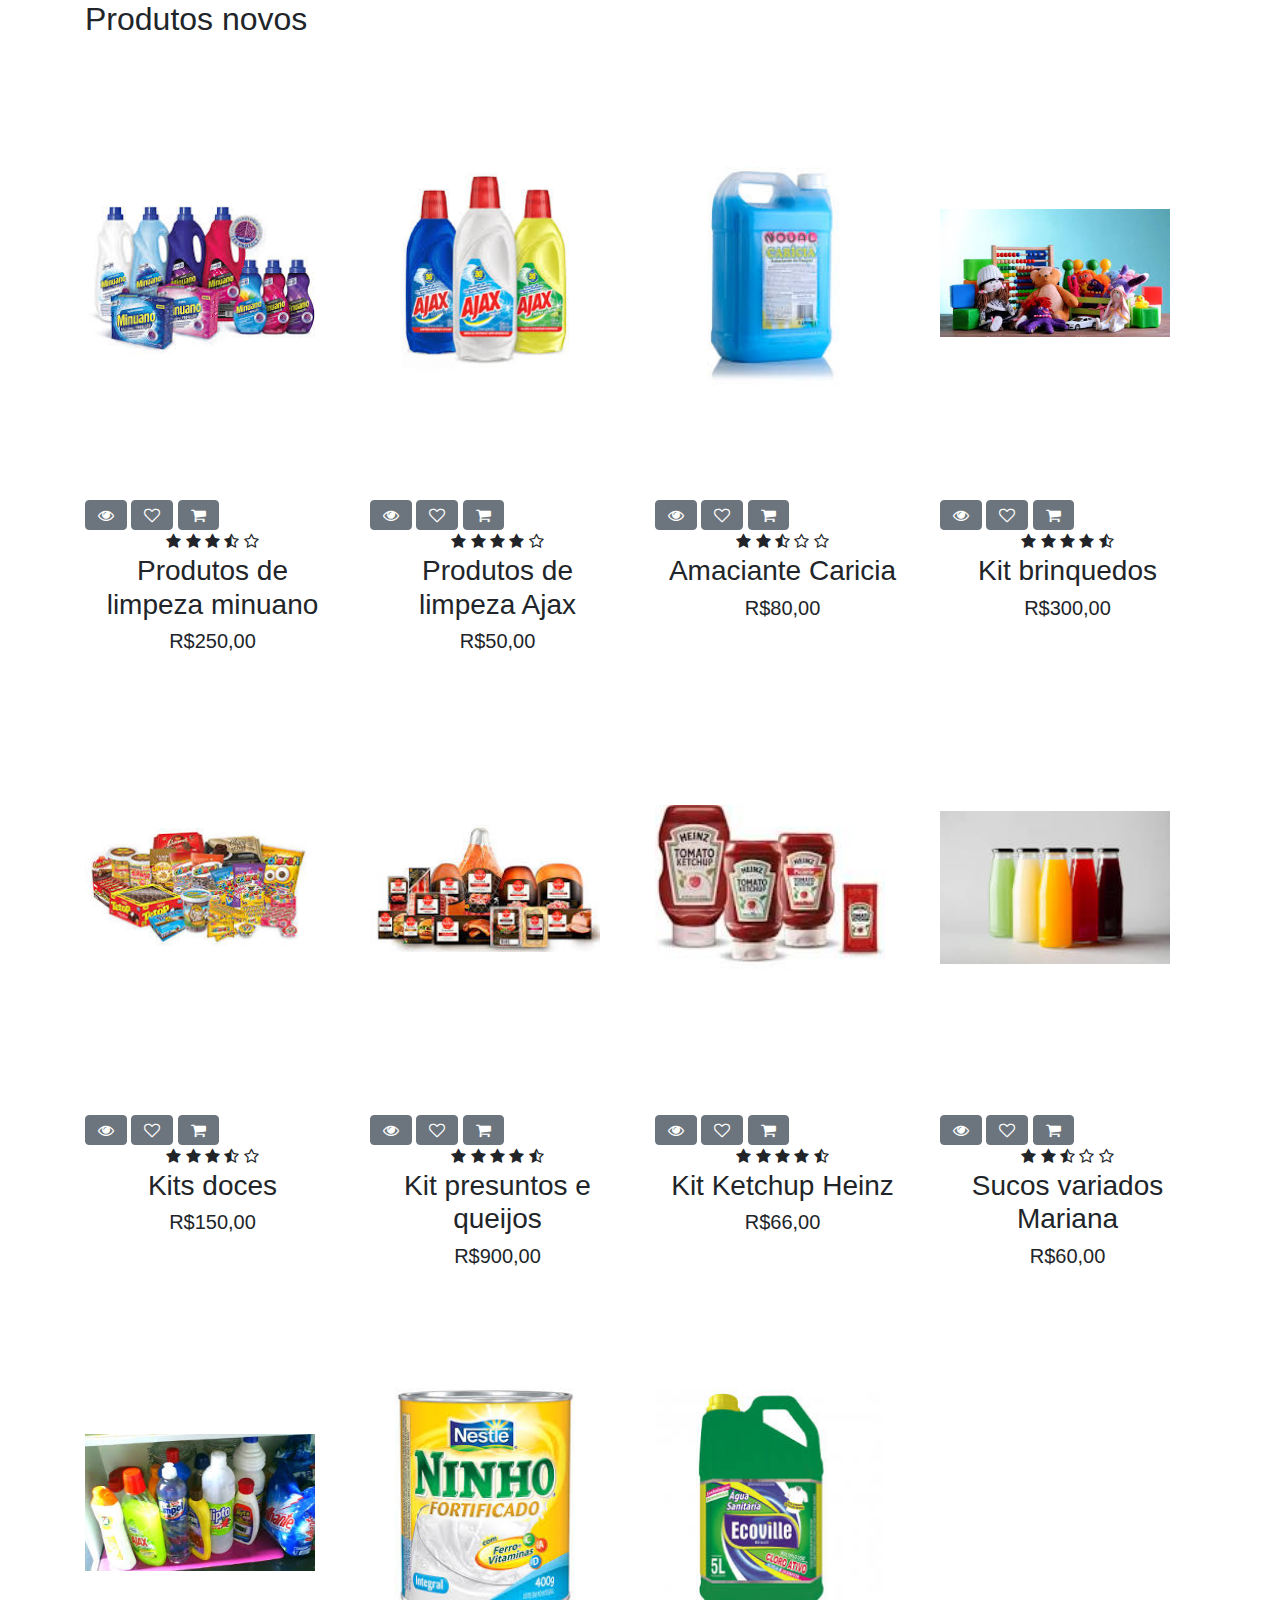
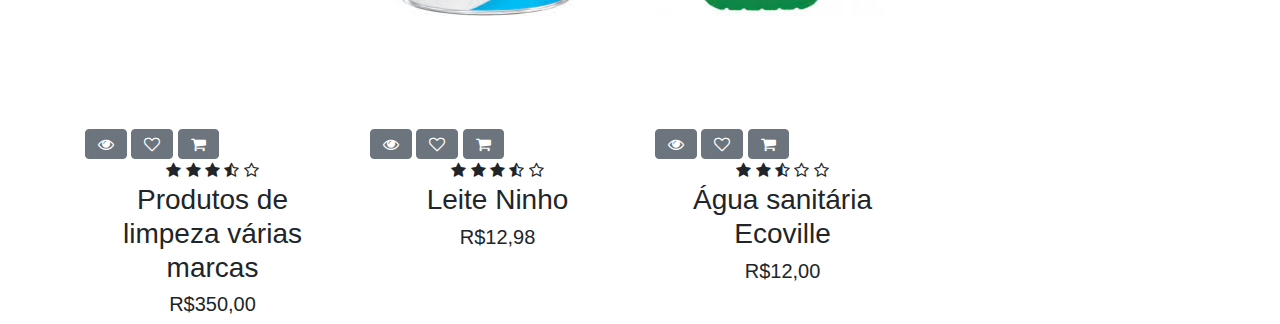
<file: index.html>
<html>
<head>
	<title>E-commerce Sessão do Design do Produto</title>
	<link rel="stylesheet" type="text/css" href="estilo.css">
	<link rel="stylesheet" type="text/css" href="https://stackpath.bootstrapcdn.com/bootstrap/4.4.1/css/bootstrap.min.css">
	<link rel="stylesheet" type="text/css" href="https://stackpath.bootstrapcdn.com/font-awesome/4.7.0/css/font-awesome.min.css">
</head>
<body>
	<div class="container">
	<h2>Produtos novos</h2>
	<div class="row">
	<div class="col-md-3">
	<div class="product-top">
	<img src="img.jpg">
	<div class="overlay">
		<button type="button" class="btn btn-secondary" title="Compra rápida"><i class="fa fa-eye"></i></button>
		<button type="button" class="btn btn-secondary" title="Adicionar lista produtos que quero"><i class="fa fa-heart-o"></i></button>
		<button type="button" class="btn btn-secondary" title="Adicionar ao carrinho"><i class="fa fa-shopping-cart"></i></button>
		</div>

		<div class="product-bottom text-center">
		<i class="fa fa-star"></i>
		<i class="fa fa-star"></i>
		<i class="fa fa-star"></i>
		<i class="fa fa-star-half-o"></i>
		<i class="fa fa-star-o"></i>
		<h3>Produtos de limpeza minuano </h3>
		<h5>R$250,00</h5>
		</div>			
	</div>
</div>
<div class="col-md-3">
	<div class="product-top">
	<img src="img1.jpg">
	<div class="overlay">
		<button type="button" class="btn btn-secondary" title="Compra rápida"><i class="fa fa-eye"></i></button>
		<button type="button" class="btn btn-secondary" title="Adicionar lista produtos que quero"><i class="fa fa-heart-o"></i></button>
		<button type="button" class="btn btn-secondary" title="Adicionar ao carrinho"><i class="fa fa-shopping-cart"></i></button>
		</div>

		<div class="product-bottom text-center">
		<i class="fa fa-star"></i>
		<i class="fa fa-star"></i>
		<i class="fa fa-star"></i>
		<i class="fa fa-star"></i>
		<i class="fa fa-star-o"></i>
		<h3>Produtos de limpeza Ajax </h3>
		<h5>R$50,00</h5>
		</div>			
	</div>
</div>
<div class="col-md-3">
	<div class="product-top">
	<img src="img2.jpg">
	<div class="overlay">
		<button type="button" class="btn btn-secondary" title="Compra rápida"><i class="fa fa-eye"></i></button>
		<button type="button" class="btn btn-secondary" title="Adicionar lista produtos que quero"><i class="fa fa-heart-o"></i></button>
		<button type="button" class="btn btn-secondary" title="Adicionar ao carrinho"><i class="fa fa-shopping-cart"></i></button>
		</div>

		<div class="product-bottom text-center">
		<i class="fa fa-star"></i>
		<i class="fa fa-star"></i>
		<i class="fa fa-star-half-o"></i>
		<i class="fa fa-star-o"></i>
		<i class="fa fa-star-o"></i>
		<h3>Amaciante Caricia </h3>
		<h5>R$80,00</h5>
		</div>			
	</div>
</div>
<div class="col-md-3">
	<div class="product-top">
	<img src="img3.jpg">
	<div class="overlay">
		<button type="button" class="btn btn-secondary" title="Compra rápida"><i class="fa fa-eye"></i></button>
		<button type="button" class="btn btn-secondary" title="Adicionar lista produtos que quero"><i class="fa fa-heart-o"></i></button>
		<button type="button" class="btn btn-secondary" title="Adicionar ao carrinho"><i class="fa fa-shopping-cart"></i></button>
		</div>

		<div class="product-bottom text-center">
		<i class="fa fa-star"></i>
		<i class="fa fa-star"></i>
		<i class="fa fa-star"></i>
		<i class="fa fa-star"></i>
		<i class="fa fa-star-half-o"></i>
		<h3>Kit brinquedos </h3>
		<h5>R$300,00</h5>
		</div>			
	</div>
</div>
<div class="col-md-3">
	<div class="product-top">
	<img src="img4.jpg">
	<div class="overlay">
		<button type="button" class="btn btn-secondary" title="Compra rápida"><i class="fa fa-eye"></i></button>
		<button type="button" class="btn btn-secondary" title="Adicionar lista produtos que quero"><i class="fa fa-heart-o"></i></button>
		<button type="button" class="btn btn-secondary" title="Adicionar ao carrinho"><i class="fa fa-shopping-cart"></i></button>
		</div>

		<div class="product-bottom text-center">
		<i class="fa fa-star"></i>
		<i class="fa fa-star"></i>
		<i class="fa fa-star"></i>
		<i class="fa fa-star-half-o"></i>
		<i class="fa fa-star-o"></i>
		<h3>Kits doces </h3>
		<h5>R$150,00</h5>
		</div>			
	</div>
</div>
<div class="col-md-3">
	<div class="product-top">
	<img src="img5.jpg">
	<div class="overlay">
		<button type="button" class="btn btn-secondary" title="Compra rápida"><i class="fa fa-eye"></i></button>
		<button type="button" class="btn btn-secondary" title="Adicionar lista produtos que quero"><i class="fa fa-heart-o"></i></button>
		<button type="button" class="btn btn-secondary" title="Adicionar ao carrinho"><i class="fa fa-shopping-cart"></i></button>
		</div>

		<div class="product-bottom text-center">
		<i class="fa fa-star"></i>
		<i class="fa fa-star"></i>
		<i class="fa fa-star"></i>
		<i class="fa fa-star"></i>
		<i class="fa fa-star-half-o"></i>
		<h3>Kit presuntos e queijos </h3>
		<h5>R$900,00</h5>
		</div>			
	</div>
</div>
<div class="col-md-3">
	<div class="product-top">
	<img src="img6.jpg">
	<div class="overlay">
		<button type="button" class="btn btn-secondary" title="Compra rápida"><i class="fa fa-eye"></i></button>
		<button type="button" class="btn btn-secondary" title="Adicionar lista produtos que quero"><i class="fa fa-heart-o"></i></button>
		<button type="button" class="btn btn-secondary" title="Adicionar ao carrinho"><i class="fa fa-shopping-cart"></i></button>
		</div>

		<div class="product-bottom text-center">
		<i class="fa fa-star"></i>
		<i class="fa fa-star"></i>
		<i class="fa fa-star"></i>
		<i class="fa fa-star"></i>
		<i class="fa fa-star-half-o"></i>
		<h3>Kit Ketchup Heinz </h3>
		<h5>R$66,00</h5>
		</div>			
	</div>
</div>
<div class="col-md-3">
	<div class="product-top">
	<img src="img7.jpg">
	<div class="overlay">
		<button type="button" class="btn btn-secondary" title="Compra rápida"><i class="fa fa-eye"></i></button>
		<button type="button" class="btn btn-secondary" title="Adicionar lista produtos que quero"><i class="fa fa-heart-o"></i></button>
		<button type="button" class="btn btn-secondary" title="Adicionar ao carrinho"><i class="fa fa-shopping-cart"></i></button>
		</div>

		<div class="product-bottom text-center">
		<i class="fa fa-star"></i>
		<i class="fa fa-star"></i>
		<i class="fa fa-star-half-o"></i>
		<i class="fa fa-star-o"></i>
		<i class="fa fa-star-o"></i>
		<h3>Sucos variados Mariana </h3>
		<h5>R$60,00</h5>
		</div>			
	</div>
</div>
<div class="col-md-3">
	<div class="product-top">
	<img src="img8.jpg">
	<div class="overlay">
		<button type="button" class="btn btn-secondary" title="Compra rápida"><i class="fa fa-eye"></i></button>
		<button type="button" class="btn btn-secondary" title="Adicionar lista produtos que quero"><i class="fa fa-heart-o"></i></button>
		<button type="button" class="btn btn-secondary" title="Adicionar ao carrinho"><i class="fa fa-shopping-cart"></i></button>
		</div>

		<div class="product-bottom text-center">
		<i class="fa fa-star"></i>
		<i class="fa fa-star"></i>
		<i class="fa fa-star"></i>
		<i class="fa fa-star-half-o"></i>
		<i class="fa fa-star-o"></i>
		<h3>Produtos de limpeza várias marcas</h3>
		<h5>R$350,00</h5>
		</div>			
	</div>
</div>
<div class="col-md-3">
	<div class="product-top">
	<img src="img9.jpg">
	<div class="overlay">
		<button type="button" class="btn btn-secondary" title="Compra rápida"><i class="fa fa-eye"></i></button>
		<button type="button" class="btn btn-secondary" title="Adicionar lista produtos que quero"><i class="fa fa-heart-o"></i></button>
		<button type="button" class="btn btn-secondary" title="Adicionar ao carrinho"><i class="fa fa-shopping-cart"></i></button>
		</div>

		<div class="product-bottom text-center">
		<i class="fa fa-star"></i>
		<i class="fa fa-star"></i>
		<i class="fa fa-star"></i>
		<i class="fa fa-star-half-o"></i>
		<i class="fa fa-star-o"></i>
		<h3>Leite Ninho </h3>
		<h5>R$12,98</h5>
		</div>			
	</div>
</div>
<div class="col-md-3">
	<div class="product-top">
	<img src="img10.jpg">
	<div class="overlay">
		<button type="button" class="btn btn-secondary" title="Compra rápida"><i class="fa fa-eye"></i></button>
		<button type="button" class="btn btn-secondary" title="Adicionar lista produtos que quero"><i class="fa fa-heart-o"></i></button>
		<button type="button" class="btn btn-secondary" title="Adicionar ao carrinho"><i class="fa fa-shopping-cart"></i></button>
		</div>

		<div class="product-bottom text-center">
		<i class="fa fa-star"></i>
		<i class="fa fa-star"></i>
		<i class="fa fa-star-half-o"></i>
		<i class="fa fa-star-o"></i>
		<i class="fa fa-star-o"></i>
		<h3>Água sanitária Ecoville </h3>
		<h5>R$12,00</h5>
		</div>			
	</div>
</div>

</div>
</div>
</body>
</html>
</file>
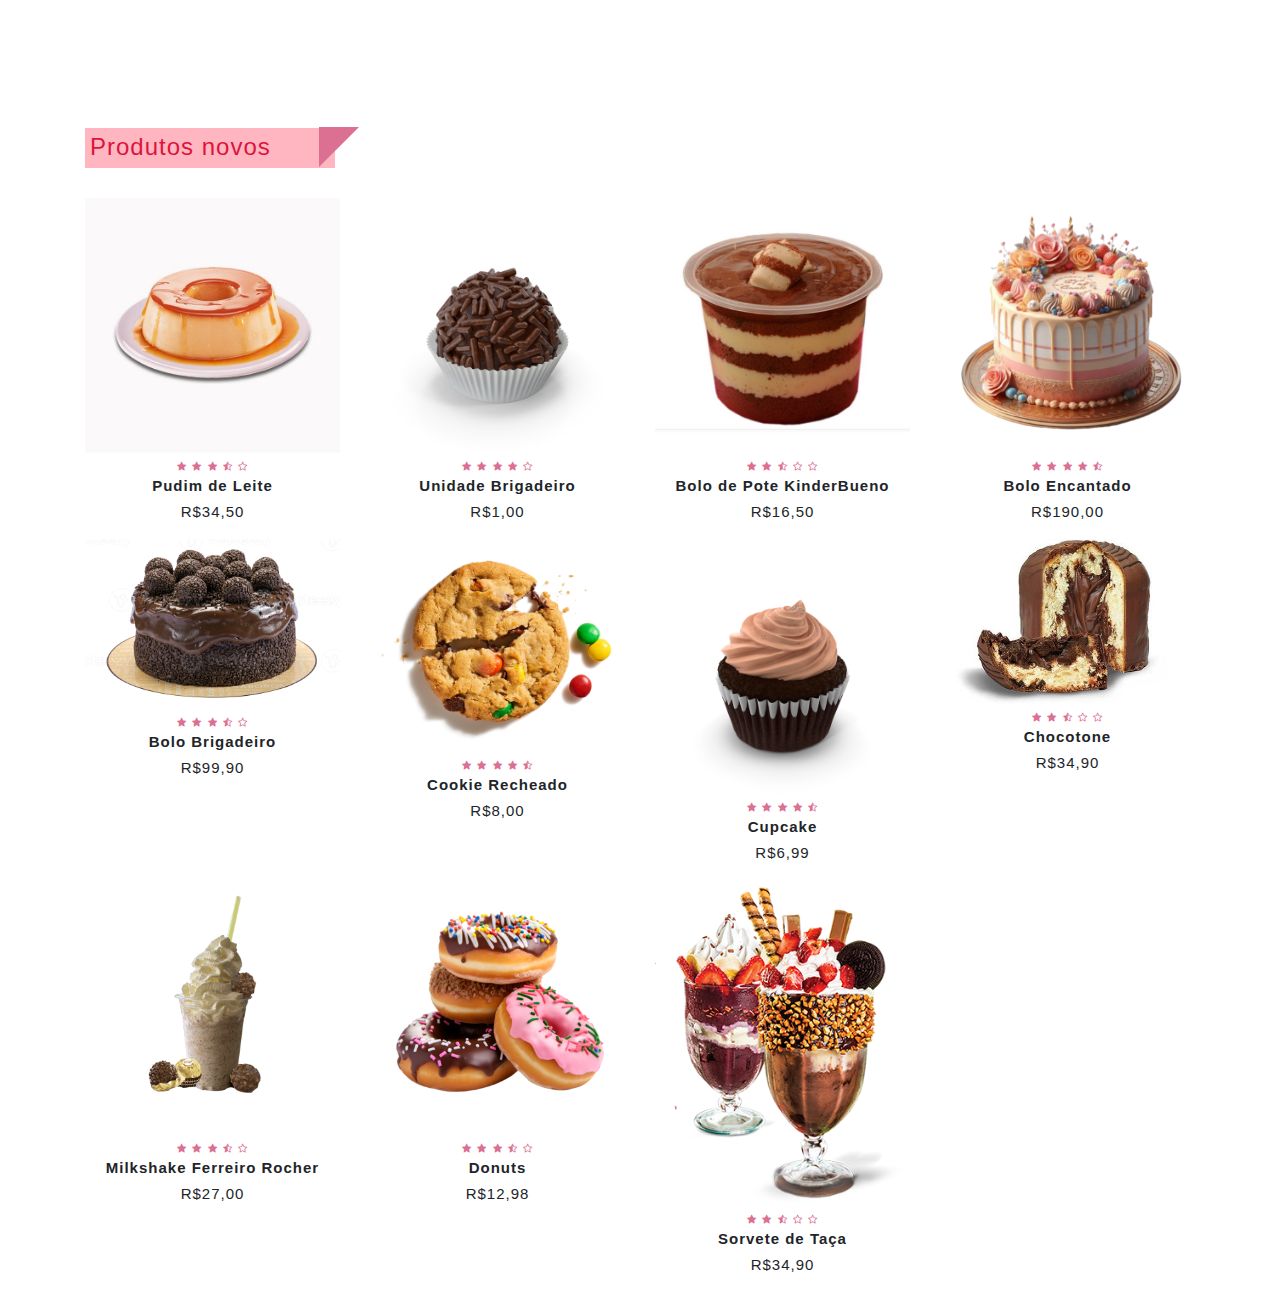
<file: Exercício9/index.html>
<html>
<head>
	<title>E-commerce Sessão do Design do Produto</title>
	<link rel="stylesheet" type="text/css" href="estilo.css">
	<link rel="stylesheet" type="text/css" href="https://stackpath.bootstrapcdn.com/bootstrap/4.4.1/css/bootstrap.min.css">
	<link rel="stylesheet" type="text/css" href="https://stackpath.bootstrapcdn.com/font-awesome/4.7.0/css/font-awesome.min.css">
</head>
<body>
	<div class="container">
	<h2>Produtos novos</h2>
	<div class="row">
	<div class="col-md-3">
	<div class="product-top">
	<img src="img1.jpg">
	<div class="overlay">
		<button type="button" class="btn btn-secondary" title="Compra rápida"><i class="fa fa-eye"></i></button>
		<button type="button" class="btn btn-secondary" title="Adicionar lista produtos que quero"><i class="fa fa-heart-o"></i></button>
		<button type="button" class="btn btn-secondary" title="Adicionar ao carrinho"><i class="fa fa-shopping-cart"></i></button>
		</div>

		<div class="product-bottom text-center">
		<i class="fa fa-star"></i>
		<i class="fa fa-star"></i>
		<i class="fa fa-star"></i>
		<i class="fa fa-star-half-o"></i>
		<i class="fa fa-star-o"></i>
		<h3>Pudim de Leite</h3>
		<h5>R$34,50</h5>
		</div>
	</div>
</div>
<div class="col-md-3">
	<div class="product-top">
	<img src="img2.jpg">
	<div class="overlay">
		<button type="button" class="btn btn-secondary" title="Compra rápida"><i class="fa fa-eye"></i></button>
		<button type="button" class="btn btn-secondary" title="Adicionar lista produtos que quero"><i class="fa fa-heart-o"></i></button>
		<button type="button" class="btn btn-secondary" title="Adicionar ao carrinho"><i class="fa fa-shopping-cart"></i></button>
		</div>

		<div class="product-bottom text-center">
		<i class="fa fa-star"></i>
		<i class="fa fa-star"></i>
		<i class="fa fa-star"></i>
		<i class="fa fa-star"></i>
		<i class="fa fa-star-o"></i>
		<h3>Unidade Brigadeiro</h3>
		<h5>R$1,00</h5>
		</div>
	</div>
</div>
<div class="col-md-3">
	<div class="product-top">
	<img src="img3.jpeg">
	<div class="overlay">
		<button type="button" class="btn btn-secondary" title="Compra rápida"><i class="fa fa-eye"></i></button>
		<button type="button" class="btn btn-secondary" title="Adicionar lista produtos que quero"><i class="fa fa-heart-o"></i></button>
		<button type="button" class="btn btn-secondary" title="Adicionar ao carrinho"><i class="fa fa-shopping-cart"></i></button>
		</div>

		<div class="product-bottom text-center">
		<i class="fa fa-star"></i>
		<i class="fa fa-star"></i>
		<i class="fa fa-star-half-o"></i>
		<i class="fa fa-star-o"></i>
		<i class="fa fa-star-o"></i>
		<h3>Bolo de Pote KinderBueno </h3>
		<h5>R$16,50</h5>
		</div>
	</div>
</div>
<div class="col-md-3">
	<div class="product-top">
	<img src="img4.png">
	<div class="overlay">
		<button type="button" class="btn btn-secondary" title="Compra rápida"><i class="fa fa-eye"></i></button>
		<button type="button" class="btn btn-secondary" title="Adicionar lista produtos que quero"><i class="fa fa-heart-o"></i></button>
		<button type="button" class="btn btn-secondary" title="Adicionar ao carrinho"><i class="fa fa-shopping-cart"></i></button>
		</div>

		<div class="product-bottom text-center">
		<i class="fa fa-star"></i>
		<i class="fa fa-star"></i>
		<i class="fa fa-star"></i>
		<i class="fa fa-star"></i>
		<i class="fa fa-star-half-o"></i>
		<h3>Bolo Encantado</h3>
		<h5>R$190,00</h5>
		</div>
	</div>
</div>
<div class="col-md-3">
	<div class="product-top">
	<img src="img4.webp">
	<div class="overlay">
		<button type="button" class="btn btn-secondary" title="Compra rápida"><i class="fa fa-eye"></i></button>
		<button type="button" class="btn btn-secondary" title="Adicionar lista produtos que quero"><i class="fa fa-heart-o"></i></button>
		<button type="button" class="btn btn-secondary" title="Adicionar ao carrinho"><i class="fa fa-shopping-cart"></i></button>
		</div>

		<div class="product-bottom text-center">
		<i class="fa fa-star"></i>
		<i class="fa fa-star"></i>
		<i class="fa fa-star"></i>
		<i class="fa fa-star-half-o"></i>
		<i class="fa fa-star-o"></i>
		<h3>Bolo Brigadeiro</h3>
		<h5>R$99,90</h5>
		</div>
	</div>
</div>
<div class="col-md-3">
	<div class="product-top">
	<img src="img5.png">
	<div class="overlay">
		<button type="button" class="btn btn-secondary" title="Compra rápida"><i class="fa fa-eye"></i></button>
		<button type="button" class="btn btn-secondary" title="Adicionar lista produtos que quero"><i class="fa fa-heart-o"></i></button>
		<button type="button" class="btn btn-secondary" title="Adicionar ao carrinho"><i class="fa fa-shopping-cart"></i></button>
		</div>

		<div class="product-bottom text-center">
		<i class="fa fa-star"></i>
		<i class="fa fa-star"></i>
		<i class="fa fa-star"></i>
		<i class="fa fa-star"></i>
		<i class="fa fa-star-half-o"></i>
		<h3>Cookie Recheado</h3>
		<h5>R$8,00</h5>
		</div>
	</div>
</div>
<div class="col-md-3">
	<div class="product-top">
	<img src="img6.jpg">
	<div class="overlay">
		<button type="button" class="btn btn-secondary" title="Compra rápida"><i class="fa fa-eye"></i></button>
		<button type="button" class="btn btn-secondary" title="Adicionar lista produtos que quero"><i class="fa fa-heart-o"></i></button>
		<button type="button" class="btn btn-secondary" title="Adicionar ao carrinho"><i class="fa fa-shopping-cart"></i></button>
		</div>
		<div class="product-bottom text-center">
		<i class="fa fa-star"></i>
		<i class="fa fa-star"></i>
		<i class="fa fa-star"></i>
		<i class="fa fa-star"></i>
		<i class="fa fa-star-half-o"></i>
		<h3>Cupcake</h3>
		<h5>R$6,99</h5>
		</div>
	</div>
</div>
<div class="col-md-3">
	<div class="product-top">
	<img src="img7.jpg">
	<div class="overlay">
		<button type="button" class="btn btn-secondary" title="Compra rápida"><i class="fa fa-eye"></i></button>
		<button type="button" class="btn btn-secondary" title="Adicionar lista produtos que quero"><i class="fa fa-heart-o"></i></button>
		<button type="button" class="btn btn-secondary" title="Adicionar ao carrinho"><i class="fa fa-shopping-cart"></i></button>
		</div>

		<div class="product-bottom text-center">
		<i class="fa fa-star"></i>
		<i class="fa fa-star"></i>
		<i class="fa fa-star-half-o"></i>
		<i class="fa fa-star-o"></i>
		<i class="fa fa-star-o"></i>
		<h3>Chocotone</h3>
		<h5>R$34,90</h5>
		</div>
	</div>
</div>
<div class="col-md-3">
	<div class="product-top">
	<img src="img8.webp">
	<div class="overlay">
		<button type="button" class="btn btn-secondary" title="Compra rápida"><i class="fa fa-eye"></i></button>
		<button type="button" class="btn btn-secondary" title="Adicionar lista produtos que quero"><i class="fa fa-heart-o"></i></button>
		<button type="button" class="btn btn-secondary" title="Adicionar ao carrinho"><i class="fa fa-shopping-cart"></i></button>
		</div>

		<div class="product-bottom text-center">
		<i class="fa fa-star"></i>
		<i class="fa fa-star"></i>
		<i class="fa fa-star"></i>
		<i class="fa fa-star-half-o"></i>
		<i class="fa fa-star-o"></i>
		<h3>Milkshake Ferreiro Rocher</h3>
		<h5>R$27,00</h5>
		</div>
	</div>
</div>
<div class="col-md-3">
	<div class="product-top">
	<img src="img9.webp">
	<div class="overlay">
		<button type="button" class="btn btn-secondary" title="Compra rápida"><i class="fa fa-eye"></i></button>
		<button type="button" class="btn btn-secondary" title="Adicionar lista produtos que quero"><i class="fa fa-heart-o"></i></button>
		<button type="button" class="btn btn-secondary" title="Adicionar ao carrinho"><i class="fa fa-shopping-cart"></i></button>
		</div>

		<div class="product-bottom text-center">
		<i class="fa fa-star"></i>
		<i class="fa fa-star"></i>
		<i class="fa fa-star"></i>
		<i class="fa fa-star-half-o"></i>
		<i class="fa fa-star-o"></i>
		<h3>Donuts</h3>
		<h5>R$12,98</h5>
		</div>
	</div>
</div>
<div class="col-md-3">
	<div class="product-top">
	<img src="img10.png">
	<div class="overlay">
		<button type="button" class="btn btn-secondary" title="Compra rápida"><i class="fa fa-eye"></i></button>
		<button type="button" class="btn btn-secondary" title="Adicionar lista produtos que quero"><i class="fa fa-heart-o"></i></button>
		<button type="button" class="btn btn-secondary" title="Adicionar ao carrinho"><i class="fa fa-shopping-cart"></i></button>
		</div>

		<div class="product-bottom text-center">
		<i class="fa fa-star"></i>
		<i class="fa fa-star"></i>
		<i class="fa fa-star-half-o"></i>
		<i class="fa fa-star-o"></i>
		<i class="fa fa-star-o"></i>
		<h3>Sorvete de Taça</h3>
		<h5>R$34,90</h5>
		</div>
	</div>
</div>

</div>
</div>
</body>
</html>
</file>
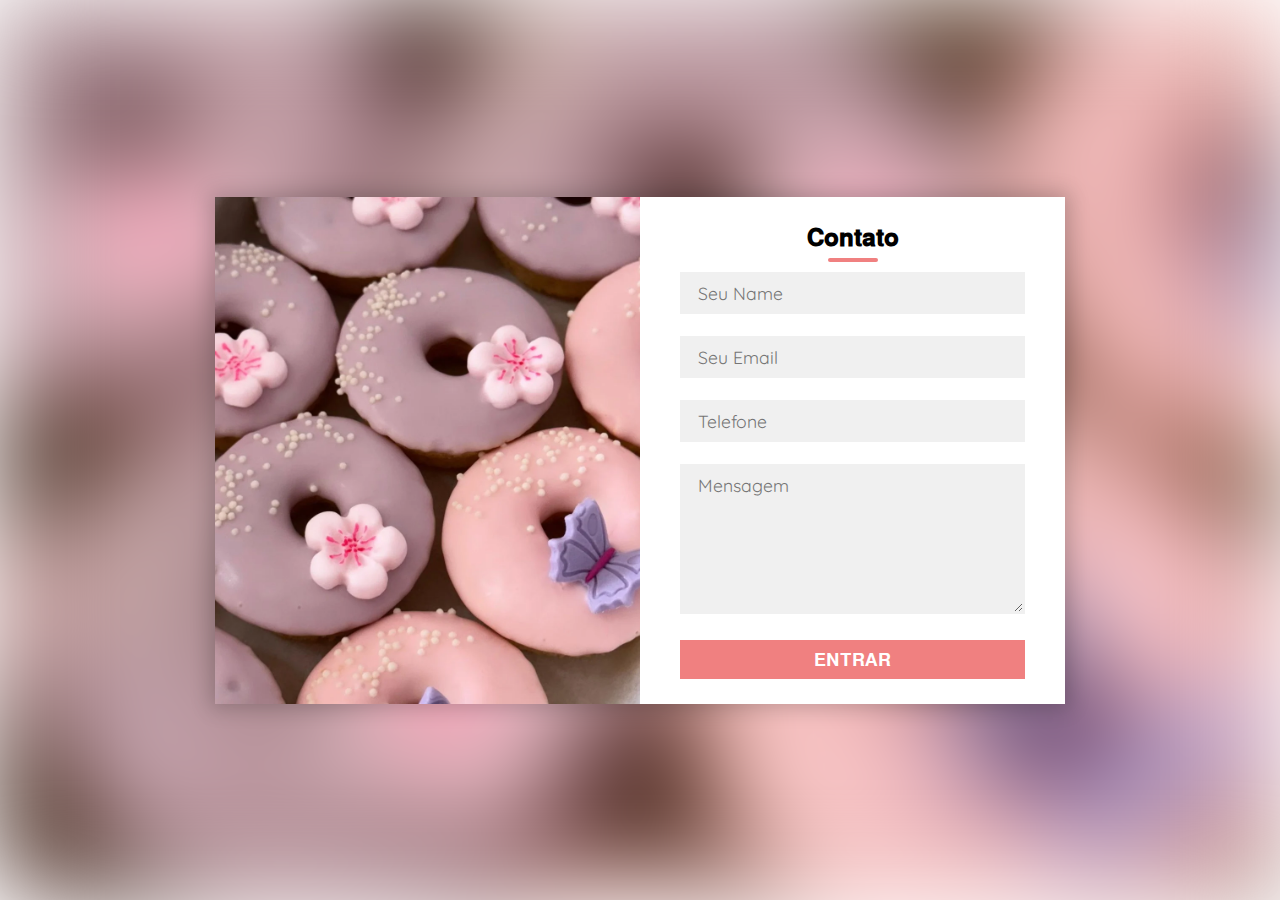
<file: Formulário 3/index.html>
<!DOCTYPE html>
<html>
<head>
	<title>Contact us</title>
	<link rel="stylesheet" type="text/css" href="style.css">
	<link href="https://fonts.googleapis.com/css?family=Quicksand&display=swap" rel="stylesheet">
	<meta name="viewport" content="width=device-width,initial-scale=1.0,minimum-scale=1.0,maximum-scale=1.0">
</head>
<body>
	<div class="container">
		<div class="contact-box">
			<div class="left"></div>
			<div class="right">
				<h2>𝐂𝐨𝐧𝐭𝐚𝐭𝐨</h2>
				<input type="text" class="field" placeholder="Seu Name">
				<input type="text" class="field" placeholder="Seu Email">
				<input type="text" class="field" placeholder="Telefone">
				<textarea placeholder="Mensagem" class="field"></textarea>
				<button class="btn">𝐄𝐍𝐓𝐑𝐀𝐑</button>
			</div>
		</div>
	</div>
</body>
</html>
</file>
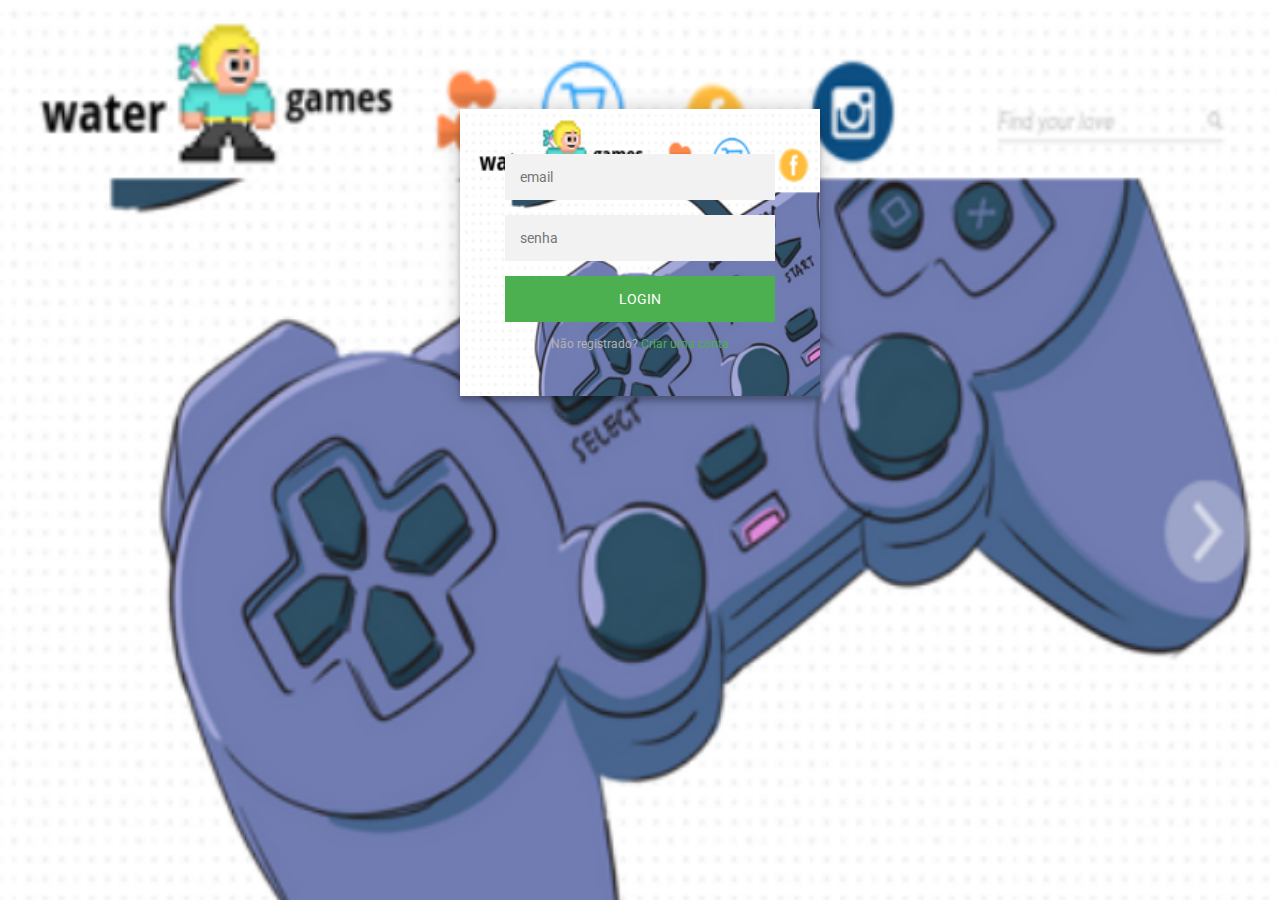
<file: Login/index.html>
<!DOCTYPE html>
<html lang="pt" >
<head>
  <meta charset="UTF-8">
  <title>Login</title>
  <link rel="stylesheet" href="./style.css">

</head>
<body>
<!-- partial:index.partial.html -->
<div class="login-page">
  <div class="form">
    <form class="register-form">
      <input type="text" placeholder="name"/>
      <input type="password" placeholder="password"/>
      <input type="text" placeholder="email address"/>
      <button>create</button>
      <p class="message">Already registered? <a href="#">Sign In</a></p>
    </form>
    <form class="login-form">
      <input type="text" placeholder="email"/>
      <input type="password" placeholder="senha"/>
      <button>login</button>
      <p class="message">Não registrado? <a href="#">Criar uma conta</a></p>
    </form>
  </div>
</div>
<!-- partial -->
  <script src='//cdnjs.cloudflare.com/ajax/libs/jquery/2.1.3/jquery.min.js'></script><script  src="./script.js"></script>

</body>
</html>
</file>
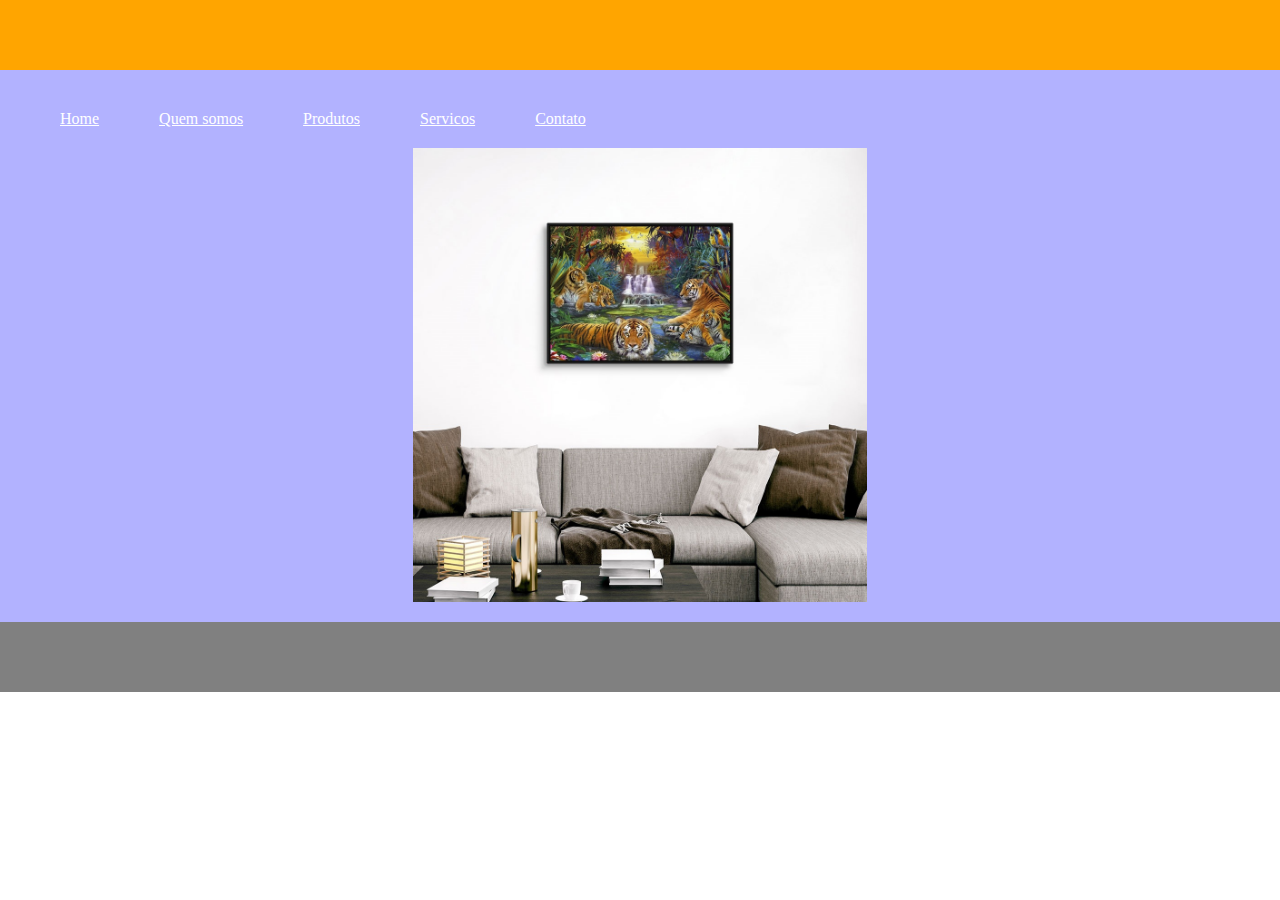
<file: exemplo.html>
<!DOCTYPE html>
<html>
 <head>
   <meta charset="pt-br">
   <title>Site de exemplo</title>
   <link rel="stylesheet" type="text/css" href="estilo.css">
 </head>
 <body>
    <header id="topo"></header>
    <nav id="menu">
      <ul>
        <li>
          <a href="">Home</a>
        </li>
         <li>
          <a href="">Quem somos</a>
        </li>
         <li>
          <a href="produto.html">Produtos</a>
        </li>
         <li>
          <a href="">Servicos</a>
        </li>
         <li>
          <a href="">Contato</a>
        </li>
        <div id="slider">
         <figure>
            <img src="canvas1.jpeg">
            <img src="canvas2.jpeg">
            <img src="canvas1.jpeg">
            <img src="canvas3.jpeg">
            <img src="canvas1.jpeg">
        </figure>
      </div>
      </ul>
    </nav>
    <section id="conteudo"></section>
 </body>
 </html>
</file>
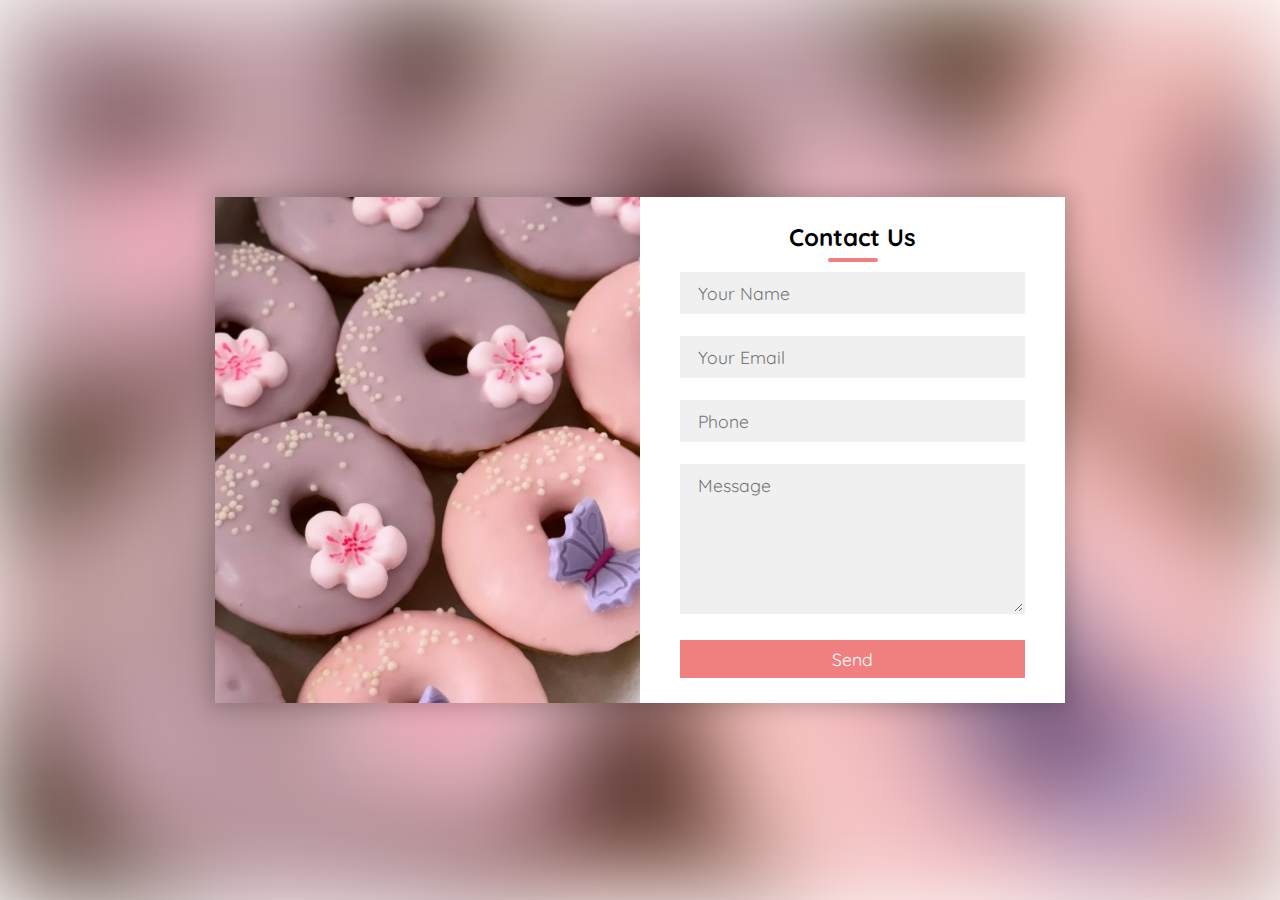
<file: Formulário 3/login.html>
<!DOCTYPE html>
<html>
<head>
	<title>Contact us</title>
	<link rel="stylesheet" type="text/css" href="style.css">
	<link href="https://fonts.googleapis.com/css?family=Quicksand&display=swap" rel="stylesheet">
	<meta name="viewport" content="width=device-width,initial-scale=1.0,minimum-scale=1.0,maximum-scale=1.0">
</head>
<body>
	<div class="container">
		<div class="contact-box">
			<div class="left"></div>
			<div class="right">
				<h2>Contact Us</h2>
				<input type="text" class="field" placeholder="Your Name">
				<input type="text" class="field" placeholder="Your Email">
				<input type="text" class="field" placeholder="Phone">
				<textarea placeholder="Message" class="field"></textarea>
				<button class="btn">Send</button>
			</div>
		</div>
	</div>
</body>
</html>
</file>
<file: estilo.css>
*{
	margin: 0;
	padding: 0;
}
#topo{
	height: 70px;
	background: orange;
}
#menu{
	background-color: rgba(0,0,255,0.3);
}
#menu ul, li{
	display: inline-table;
	padding: 20px 30px;
	cursor: pointer;
}
#menu ul li a{
	text-decoration: nome;
	color: white;
}
#menu ul li:hover{
	background-color: rgba(0,0,0,0.5);
}
#conteudo{
	background-color: gray;
	min-height: 70px;
}
#slider {
	overflow: hidden;
}
#slider figure {
	position: relative;
	width: 500%;
	margin: 0;
	left: 0;
	animation: 20s slider infinite;
}
#slider figure img {
	width: 20%;
	float: left;
}

@keyframes slider {
	0% {
		left: 0;
	}
	20% {
		left: 0;
	}
	25% {
		left: -100%;
	}
	45% {
		left: -100%;
	}
	50% {
		left: -200%;
	}
	70% {
		left: -200%;
	}
	75% {
		left: -300%;
	}
	95% {
		left: -300%;
	}
	100% {
		left: -400%;
	}
}

img{
	max-width: 90%;
	width: 10cm;
	height: 12cm;
	object-fit: contain;
}
</file>
<file: Exercício9/estilo.css>
.container{
	width: 100%;
	margin-top: 10%;
	font-family: sans-serif;
	letter-spacing: 1px;
}
.container h2
{
	background: #FFB6C1;
	color:#fff;
	width: 250px;
	font-size: 24px;
	padding: 5px;
	height: 40px;
	color: #DC143C;
}
.container h2::after
{
	content: '';
	border-top: 40px solid #DB7093;
	border-right: 40px solid transparent;
	position: relative;
	left: 48px;
	top: 34px;
	color: #DB7093;
}
.row{
	margin-top: 30px;
}
img{
	width: 100%;
}
.product-bottom .fa{
	color: #DB7093;
	font-size: 10px;
}
.product-bottom h3{
	font-size: 15px;
	font-weight: bold;
}
.product-bottom h5{
	font-size: 15px;
	padding-bottom: 10px;
}
.overlay
{
	display: block;
	opacity: 0;
	position: absolute;
	top: 10%;
	margin-left: 0;
	width: 70px;
}
.product-top:hover .overlay
{

	opacity: 1;
	margin-left: 5%;
	transition: 0.5s;

}
.overlay .fa
{
	cursor: pointer;
	background-color:#fff;
	color: #000;
	height: 35px;
	width: 35px;
	font-size: 20px;
	padding: 7px;
	margin: 5%;
	margin-bottom: 5%;
}
.overlay .btn-secondary
{
	background: transparent !important;
	border: none !important;
	box-shadow: none !important;
}
</file>
<file: Formulário 3/style.css>
*{
	padding: 0;
	margin: 0;
	box-sizing: border-box;
	font-family: 'Quicksand', sans-serif;
}

body{
	height: 100vh;
	width: 100%;
}

.container{
	position: relative;
	width: 100%;
	height: 100%;
	display: flex;
	justify-content: center;
	align-items: center;
	padding: 20px 100px;
}

.container:after{
	content: '';
	position: absolute;
	width: 100%;
	height: 100%;
	left: 0;
	top: 0;
	background: url("ahuy.webp") no-repeat center;
	background-size: cover;
	filter: blur(50px);
	z-index: -1;
}
.contact-box{
	max-width: 850px;
	display: grid;
	grid-template-columns: repeat(2, 1fr);
	justify-content: center;
	align-items: center;
	text-align: center;
	background-color: #FFF;
	box-shadow: 0px 0px 19px 5px rgba(0,0,0,0.19);
}

.left{
	background: url("ahuy.webp") no-repeat center;
	background-size: cover;
	height: 100%;
}

.right{
	padding: 25px 40px;
}

h2{
	position: relative;
	padding: 0 0 10px;
	margin-bottom: 10px;
}

h2:after{
	content: '';
    position: absolute;
    left: 50%;
    bottom: 0;
    transform: translateX(-50%);
    height: 4px;
    width: 50px;
    border-radius: 2px;
    background-color: #F08080;
}

.field{
	width: 100%;
	border: 2px solid rgba(0, 0, 0, 0);
	outline: none;
	background-color: rgba(230, 230, 230, 0.6);
	padding: 0.5rem 1rem;
	font-size: 1.1rem;
	margin-bottom: 22px;
	transition: .3s;
}

.field:hover{
	background-color: rgba(0, 0, 0, 0.1);
}

textarea{
	min-height: 150px;
}

.btn{
	width: 100%;
	padding: 0.5rem 1rem;
	background-color: #F08080;
	color: #fff;
	font-size: 1.1rem;
	border: none;
	outline: none;
	cursor: pointer;
	transition: .3s;
}

.btn:hover{
    background-color: #F08080;
}

.field:focus{
    border: 2px solid rgba(30,85,250,0.47);
    background-color: #fff;
}

@media screen and (max-width: 880px){
	.contact-box{
		grid-template-columns: 1fr;
	}
	.left{
		height: 200px;
	}
}
</file>
<file: Login/style.css>
@import url(https://fonts.googleapis.com/css?family=Roboto:300);

.login-page {
  width: 360px;
  padding: 8% 0 0;
  margin: auto;
}
.form {
  position: relative;
  z-index: 1;
  background: #FFFFFF;
  max-width: 360px;
  margin: 0 auto 100px;
  padding: 45px;
  text-align: center;
  box-shadow: 0 0 20px 0 rgba(0, 0, 0, 0.2), 0 5px 5px 0 rgba(0, 0, 0, 0.24);
  background-image: url('imagem.png');
}
.form input {
  font-family: "Roboto", sans-serif;
  outline: 0;
  background: #f2f2f2;
  width: 100%;
  border: 0;
  margin: 0 0 15px;
  padding: 15px;
  box-sizing: border-box;
  font-size: 14px;
}
.form button {
  font-family: "Roboto", sans-serif;
  text-transform: uppercase;
  outline: 0;
  background: #4CAF50;
  width: 100%;
  border: 0;
  padding: 15px;
  color: #FFFFFF;
  font-size: 14px;
  -webkit-transition: all 0.3 ease;
  transition: all 0.3 ease;
  cursor: pointer;
}
.form button:hover,.form button:active,.form button:focus {
  background: #43A047;
}
.form .message {
  margin: 15px 0 0;
  color: #b3b3b3;
  font-size: 12px;
}
.form .message a {
  color: #4CAF50;
  text-decoration: none;
}
.form .register-form {
  display: none;
}
.container {
  position: relative;
  z-index: 1;
  max-width: 300px;
  margin: 0 auto;
}
.container:before, .container:after {
  content: "";
  display: block;
  clear: both;
}
.container .info {
  margin: 50px auto;
  text-align: center;
}
.container .info h1 {
  margin: 0 0 15px;
  padding: 0;
  font-size: 36px;
  font-weight: 300;
  color: #1a1a1a;
}
.container .info span {
  color: #4d4d4d;
  font-size: 12px;
}
.container .info span a {
  color: #000000;
  text-decoration: none;
}
.container .info span .fa {
  color: #EF3B3A;
}
body {
  font-family: "Roboto", sans-serif;
  -webkit-font-smoothing: antialiased;
  -moz-osx-font-smoothing: grayscale;      
  background-image: url('imagem.png');
  background-repeat: no-repeat;
  background-attachment: fixed;
  background-size: cover;

}
</file>
